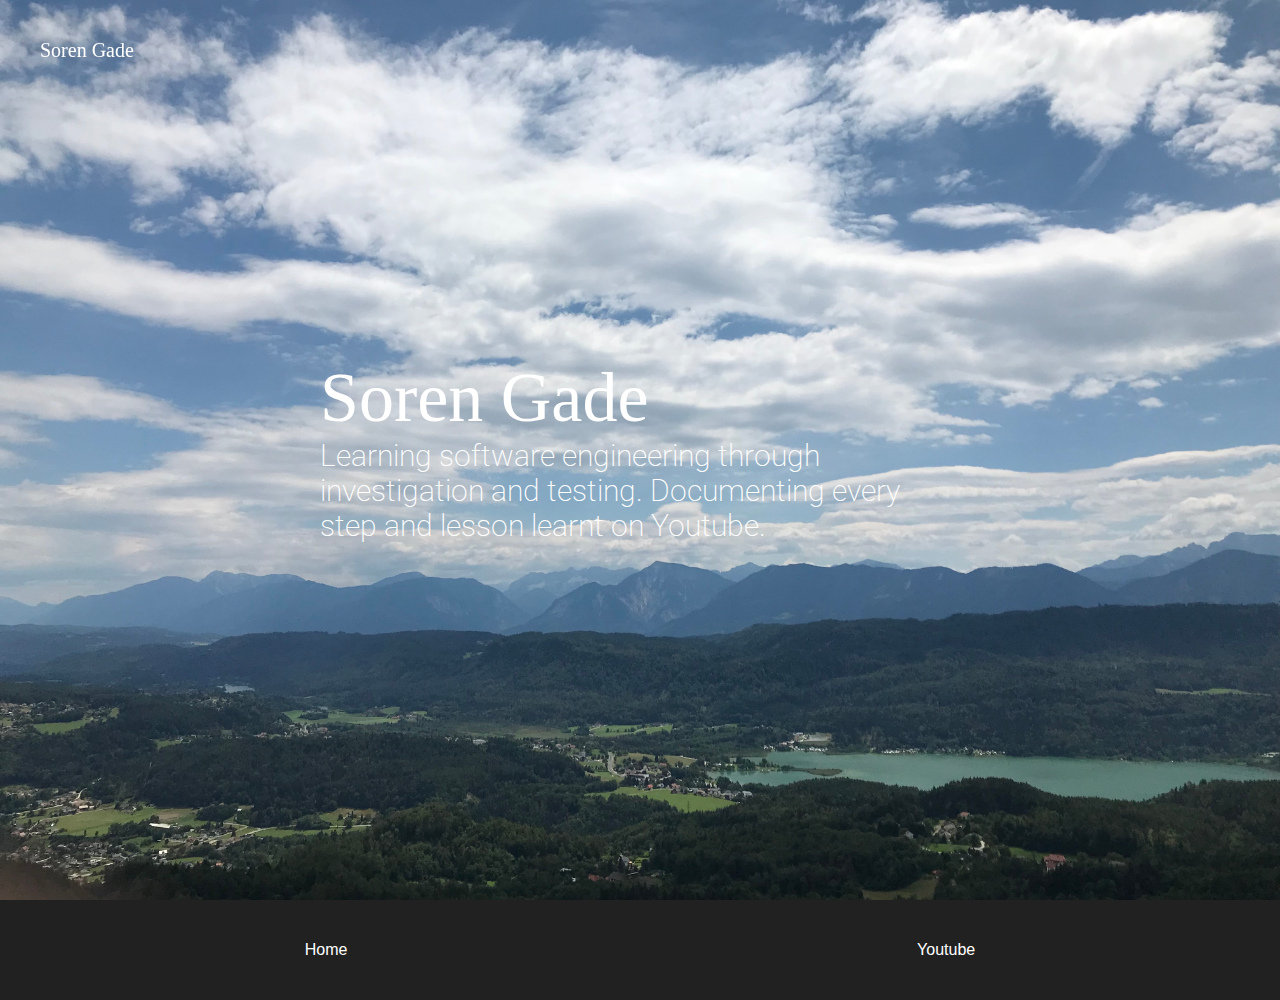
<file: index.html>
<!DOCTYPE html>
<html lang="en" dir="ltr">
  <head>
    <meta charset="utf-8">
    <title>My website</title>
    <link rel="stylesheet" href="stylesheet.css">
    <link href="https://fonts.googleapis.com/css?family=Allerta+Stencil|Roboto" rel="stylesheet">
<script type="text/javascript">
  window.onscroll = function() {
    /* When the user scrolls down, hide the navbar. When the user scrolls up, show the navbar */
    var currentScrollPos = window.pageYOffset;
    if (currentScrollPos > 20) {
      document.getElementById('nav').style.height = "50px";
      document.getElementById('nav').style.lineHeight = "50px";
      document.getElementById('nav').style.background = "white";
      document.getElementById('nav').style.color = "black";
    } else {
      document.getElementById('nav').style.height = "100px";
      document.getElementById('nav').style.lineHeight = "100px";
      document.getElementById('nav').style.background = "none";
      document.getElementById('nav').style.color = "white";
    }
  }
</script>
  </head>
  <body>
    <!-- transparent at first but becomes white as user scroolls -->
    <header id="nav">
      <div class="inner-width">
        <h1 id="nav-title">Soren Gade</h1>
      </div>
    </header>

    <div class="landing-page">
      <div class="container">
        <h1>Soren Gade</h1>
        <p>Learning software engineering through investigation and testing. Documenting every step and lesson learnt on Youtube.</p>
      </div>
    </div>

    <!-- Description -->
    <!--<div class="node">
      <div class="inner-width">
        <div class="desc-section">
          <div class="desc-box">
            <h1>Title</h1>
            <p>Description</p>
          </div>
          <div class="desc-box">
            <h1>Title</h1>
            <p>Description</p>
          </div>
          <div class="desc-box">
            <h1>Title</h1>
            <p>Description</p>
          </div>
        </div>
      </div>
    </div>-->

    <!-- List links -->
    <footer>
      <div class="inner-width">
        <a href="#">Home</a>
        <a href="#">Youtube</a>
      </div>
    </footer>
  </body>
</html>
</file>
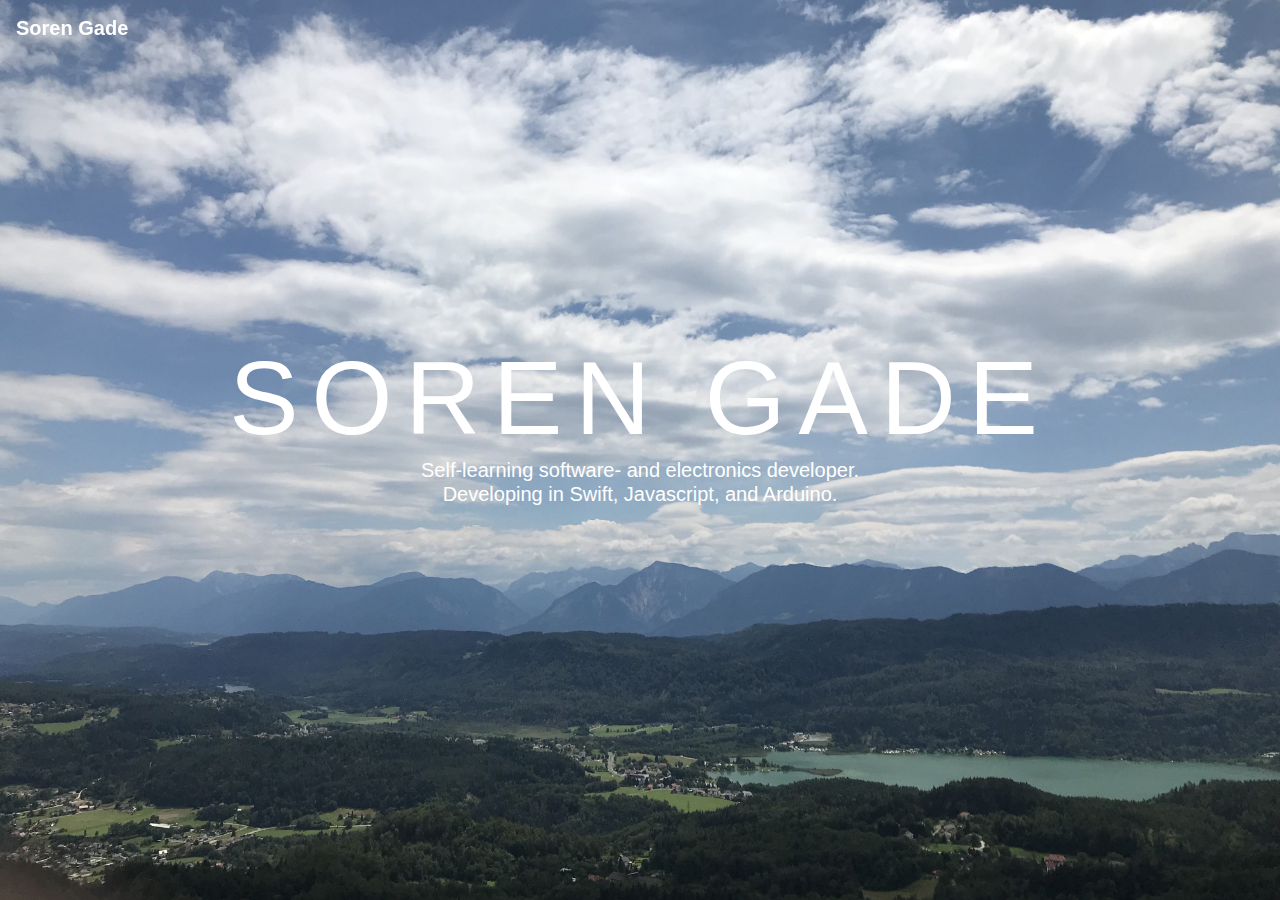
<file: front/index.html>
<!DOCTYPE html>
<html lang="en" dir="ltr">
  <head>
    <meta charset="utf-8">
    <meta name="viewport" content="width=device-width, initial-scale=1, shrink-to-fit=no">
    <meta name="description" content="Self-learning software- and electronics developer. Developing in Swift, Javascript, and Arduino.">
    <meta name="author" content="Søren Gade">
    <title>Soren Gade</title>
    <link rel="stylesheet" href="css/index.css">
    <link rel="stylesheet" href="https://stackpath.bootstrapcdn.com/bootstrap/4.3.1/css/bootstrap.min.css" integrity="sha384-ggOyR0iXCbMQv3Xipma34MD+dH/1fQ784/j6cY/iJTQUOhcWr7x9JvoRxT2MZw1T" crossorigin="anonymous">
    <script src="https://code.jquery.com/jquery-3.3.1.slim.min.js" integrity="sha384-q8i/X+965DzO0rT7abK41JStQIAqVgRVzpbzo5smXKp4YfRvH+8abtTE1Pi6jizo" crossorigin="anonymous"></script>
    <script src="https://cdnjs.cloudflare.com/ajax/libs/popper.js/1.14.7/umd/popper.min.js" integrity="sha384-UO2eT0CpHqdSJQ6hJty5KVphtPhzWj9WO1clHTMGa3JDZwrnQq4sF86dIHNDz0W1" crossorigin="anonymous"></script>
    <script src="https://stackpath.bootstrapcdn.com/bootstrap/4.3.1/js/bootstrap.min.js" integrity="sha384-JjSmVgyd0p3pXB1rRibZUAYoIIy6OrQ6VrjIEaFf/nJGzIxFDsf4x0xIM+B07jRM" crossorigin="anonymous"></script>
    <link rel="shortcut icon" href="static/favicon.ico"/>
  </head>
  <body>
  <nav class="navbar navbar-expand-lg navbar-light fixed-top" id="mainNav">
      <a class="navbar-brand js-scroll-trigger" href="#page-top">Soren Gade</a>
      <button class="navbar-toggler navbar-toggler-right" type="button" data-toggle="collapse" data-target="#navbarResponsive" aria-controls="navbarResponsive" aria-expanded="false" aria-label="Toggle navigation">
        Menu
        <i class="fas fa-bars"></i>
      </button>
      <!-- <div class="collapse navbar-collapse" id="navbarResponsive">
        <ul class="navbar-nav ml-auto">
          <li class="nav-item">
            <a class="nav-link js-scroll-trigger" href="#about">About</a>
          </li>
        </ul>
      </div> -->
  </nav>

  <header class="masthead">
    <div class="container d-flex h-100 align-items-center">
      <div class="mx-auto text-center">
        <h1 class="mx-auto my-0 text-uppercase text-white">Soren Gade</h1>
        <h2 class="text-white mx-auto mt-2 mb-5">Self-learning software- and electronics developer. Developing in Swift, Javascript, and Arduino.</h2>
      </div>
    </div>
  </header>

  <!-- <section class="features-icons bg-light text-center">
      <div class="container">
        <div class="row">
          <div class="col-lg-4">
            <div class="features-icons-item mx-auto mb-5 mb-lg-0 mb-lg-3">
              <div class="features-icons-icon d-flex">
                <i class="icon-screen-desktop m-auto text-primary"></i>
              </div>
              <h3>Fully Responsive</h3>
              <p class="lead mb-0">This theme will look great on any device, no matter the size!</p>
            </div>
          </div>
          <div class="col-lg-4">
            <div class="features-icons-item mx-auto mb-5 mb-lg-0 mb-lg-3">
              <div class="features-icons-icon d-flex">
                <i class="icon-layers m-auto text-primary"></i>
              </div>
              <h3>Bootstrap 4 Ready</h3>
              <p class="lead mb-0">Featuring the latest build of the new Bootstrap 4 framework!</p>
            </div>
          </div>
          <div class="col-lg-4">
            <div class="features-icons-item mx-auto mb-0 mb-lg-3">
              <div class="features-icons-icon d-flex">
                <i class="icon-check m-auto text-primary"></i>
              </div>
              <h3>Easy to Use</h3>
              <p class="lead mb-0">Ready to use with your own content, or customize the source files!</p>
            </div>
          </div>
        </div>
      </div>
    </section> -->

    <!-- Footer with social media, copyright, and links -->
    <!-- <footer class="footer bg-light">
      <div class="container">
        <div class="row">
          <div class="col-lg-6 h-100 text-center text-lg-left my-auto">
            <ul class="list-inline mb-2">
              <li class="list-inline-item">
                <a href="#">About</a>
              </li>
              <li class="list-inline-item">&sdot;</li>
              <li class="list-inline-item">
                <a href="#">Contact</a>
              </li>
              <li class="list-inline-item">&sdot;</li>
              <li class="list-inline-item">
                <a href="#">Terms of Use</a>
              </li>
              <li class="list-inline-item">&sdot;</li>
              <li class="list-inline-item">
                <a href="#">Privacy Policy</a>
              </li>
            </ul>
            <p class="text-muted small mb-4 mb-lg-0">&copy; Your Website 2019. All Rights Reserved.</p>
          </div>
          <div class="col-lg-6 h-100 text-center text-lg-right my-auto">
            <ul class="list-inline mb-0">
              <li class="list-inline-item mr-3">
                <a href="#">
                  <i class="fab fa-facebook fa-2x fa-fw"></i>
                </a>
              </li>
              <li class="list-inline-item mr-3">
                <a href="#">
                  <i class="fab fa-twitter-square fa-2x fa-fw"></i>
                </a>
              </li>
              <li class="list-inline-item">
                <a href="#">
                  <i class="fab fa-instagram fa-2x fa-fw"></i>
                </a>
              </li>
            </ul>
          </div>
        </div>
      </div>
    </footer> -->

    <script src="js/index.js"></script>
  </body>
</html>
</file>
<file: stylesheet.css>
* {
  margin: 0;
  padding: 0;
}

.landing-page {
  width: 100%;
  height: 100vh;
}

.landing-page::after {
  content: '';
  position: absolute;
  top: 0;
  left: 0;
  width: 100%;
  height: 100%;
  background: url(landing.jpg) no-repeat;
  background-size: cover;
  background-position: center;
  z-index: -1;
}

.landing-page > .container {
  max-width: 640px;
  top: 50%;
  transform: translate(0%, -50%);
  margin: auto;
  position: relative;
}

.landing-page > .container h1 {
  font-family: "Helvetica Neue";
  font-weight: 400;
  font-size: 70px;
  color: white;
}

.landing-page > .container p {
  font-family: 'Roboto', sans-serif;
  font-size: 30px;
  font-weight: 200;
  color: white;
}

/* Node definition */
.node {
  width: 100%;
  height: 40vh;
  background: #2c2d2d;
}

.node > .inner-width {
  width: 100%;
  position: relative;
  transform: translate(0, -50%);
  top: 50%;
  max-width: 1200px;
  margin: auto;
  overflow: hidden;
}

.node > .inner-width > .desc-section {
  display: flex;
  flex-wrap: wrap;
  justify-content: center;
}

.node > .inner-width > .desc-section > .desc-box {
  max-width: 33.33%;
  color: #e5e5e5;
  padding: 10px;
  margin: 10px;
}

/* Header */
header {
  position: fixed;
  width: 100%;
  height: 100px;
  z-index: 9999;
  transition: 0.5s;
  line-height: 100px;
  color: white;
}

header > .inner-width {
  height: 100%;
  overflow: hidden;
}

header > .inner-width h1 {
  font-family: "Helvetica Neue";
  font-weight: 400;
  font-size: 20px;
  display: inline-block;
  margin-right: 20px;
  margin-left: 40px;
}

header > .inner-width a {
  display: inline-block;
  text-decoration: none;
  color: white;
  font-family: Arial;
}

/* Footer */
footer {
  height: 100px;
  background: #212121;
}

footer > .inner-width {
  position: relative;
  top: 50%;
  transform: translate(0, -50%);
  justify-content: space-around;
  margin: 0 20px;
  display: flex;
}

footer > .inner-width a {
  display: inline-block;
  font-family: Arial;
  font-size: 16px;
  color: white;
  font-weight: 200;
  text-decoration: none;
}
</file>
<file: front/css/index.css>
#mainNav {
  min-height: 56px;
  background-color: #fff;
}

#mainNav .navbar-toggler {
  font-size: 80%;
  padding: 0.75rem;
  color: #64a19d;
  border: 1px solid #64a19d;
}

#mainNav .navbar-toggler:focus {
  outline: none;
}

#mainNav .navbar-brand {
  color: #161616;
  font-weight: 700;
  padding: .9rem 0;
}

@media (min-width: 992px) {
  #mainNav {
    padding-top: 0;
    padding-bottom: 0;
    border-bottom: none;
    background-color: transparent;
    -webkit-transition: background-color 0.3s ease-in-out;
    transition: background-color 0.3s ease-in-out;
  }
  #mainNav .navbar-brand {
    padding: .5rem 0;
    color: rgba(255, 255, 255, 1);
  }
  #mainNav .nav-link {
    -webkit-transition: none;
    transition: none;
    padding: 2rem 1.5rem;
    color: rgba(255, 255, 255, 0.8);
  }
  #mainNav .nav-link:hover {
    color: rgba(255, 255, 255, 1);
  }
  #mainNav .nav-link:active {
    color: white;
  }
  #mainNav.navbar-shrink {
    background-color: #fff;
  }
  #mainNav.navbar-shrink .navbar-brand {
    color: #161616;
  }
  #mainNav.navbar-shrink .nav-link {
    color: #161616;
    padding: 1.5rem 1.5rem 1.25rem;
    border-bottom: 0.25rem solid transparent;
  }
  #mainNav.navbar-shrink .nav-link:hover {
    color: #64a19d;
  }
  #mainNav.navbar-shrink .nav-link:active {
    color: #467370;
  }
  #mainNav.navbar-shrink .nav-link.active {
    color: #64a19d;
    outline: none;
    border-bottom: 0.25rem solid #64a19d;
  }
}

.masthead {
  position: relative;
  width: 100%;
  height: 100vh;
  min-height: 35rem;
  padding: 15rem 0;
  background: url("../static/landing.jpg");
  background-position: center;
  background-repeat: no-repeat;
  background-attachment: scroll;
  background-size: cover;
}

.masthead h1 {
  font-size: 2.5rem;
  line-height: 2.5rem;
  letter-spacing: 0.8rem;
}

.masthead h2 {
  max-width: 20rem;
  font-size: 1rem;
}

@media (min-width: 768px) {
  .masthead h1 {
    font-size: 4rem;
    line-height: 4rem;
  }
}

@media (min-width: 992px) {
  .masthead {
    height: 100vh;
    padding: 0;
  }
  .masthead h1 {
    font-size: 6.5rem;
    line-height: 6.5rem;
    letter-spacing: 0.8rem;
  }
  .masthead h2 {
    max-width: 30rem;
    font-size: 1.25rem;
  }
}
/*
.features-icons {
  padding-top: 7rem;
  padding-bottom: 7rem;
}

.features-icons .features-icons-item {
  max-width: 20rem;
}

.features-icons .features-icons-item .features-icons-icon {
  height: 7rem;
}

.features-icons .features-icons-item .features-icons-icon i {
  font-size: 4.5rem;
}

.features-icons .features-icons-item:hover .features-icons-icon i {
  font-size: 5rem;
}

footer.footer {
  padding-top: 4rem;
  padding-bottom: 4rem;
} */
</file>
